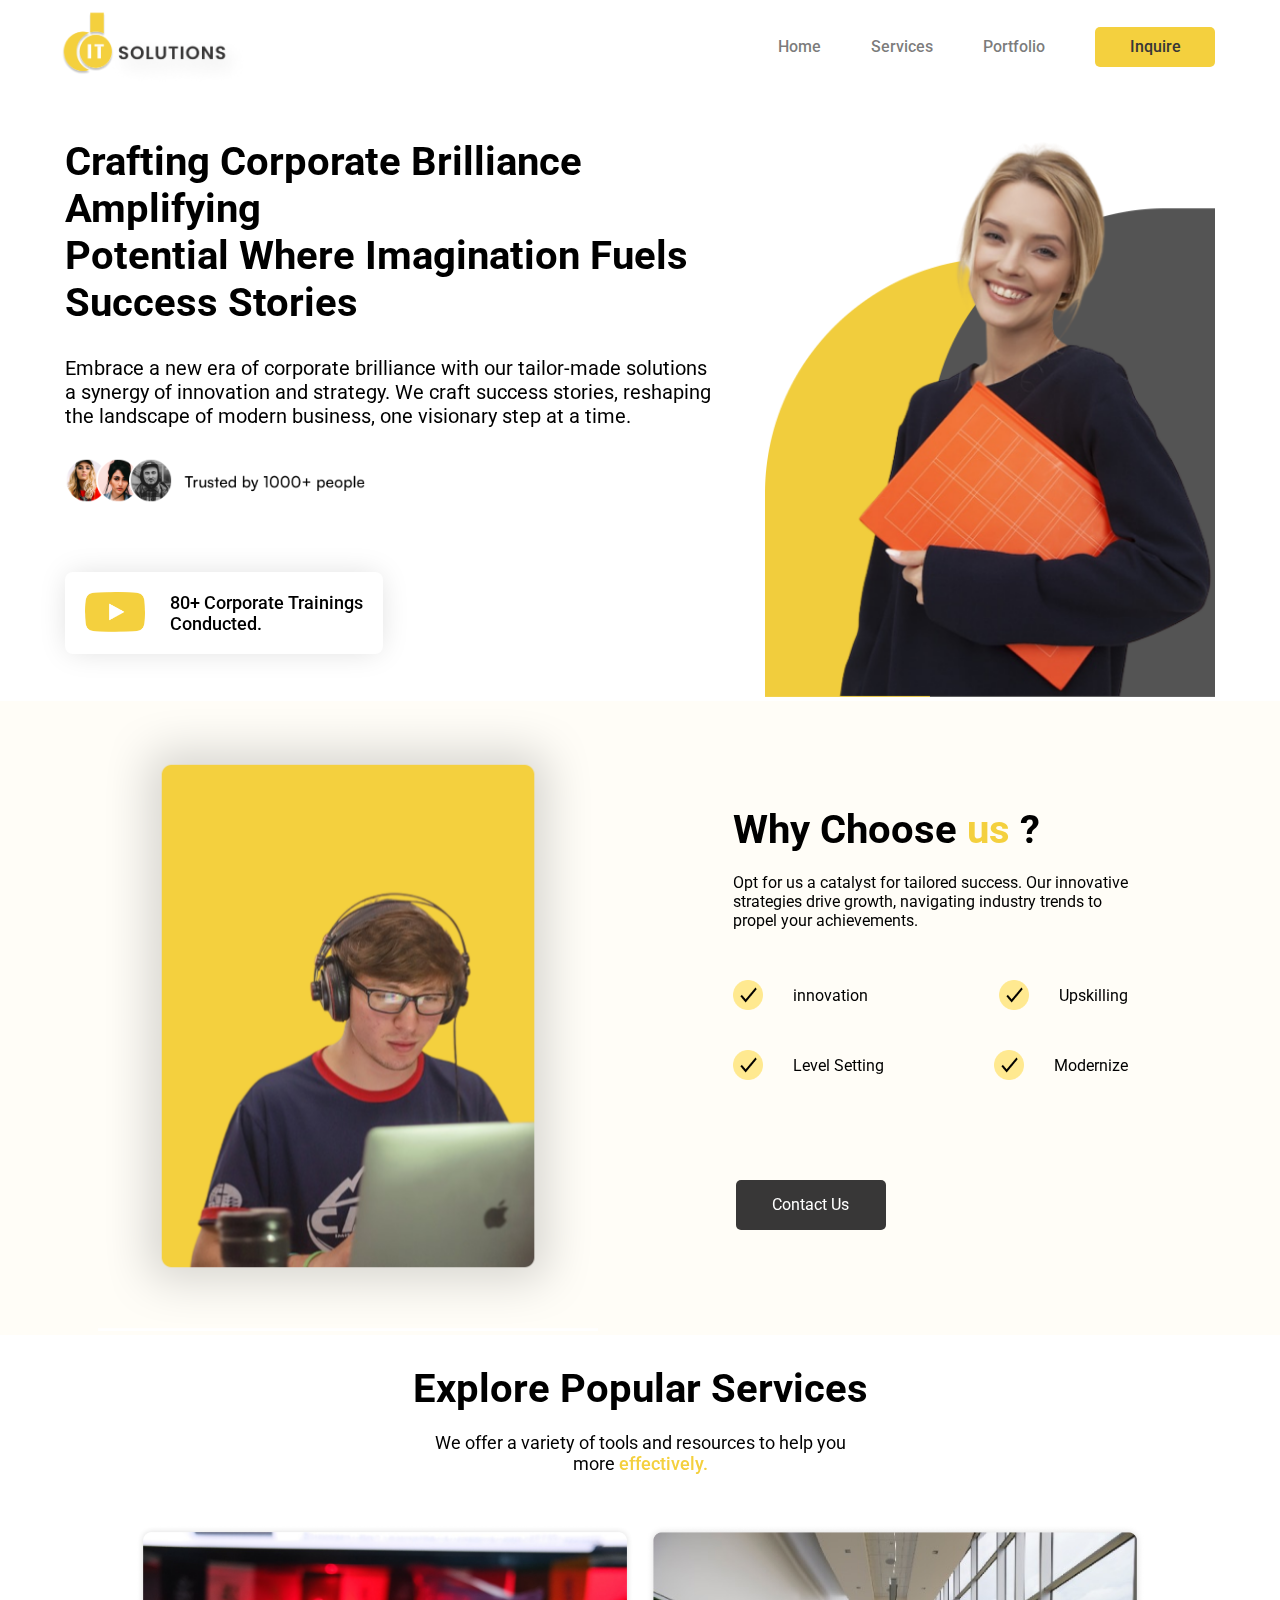
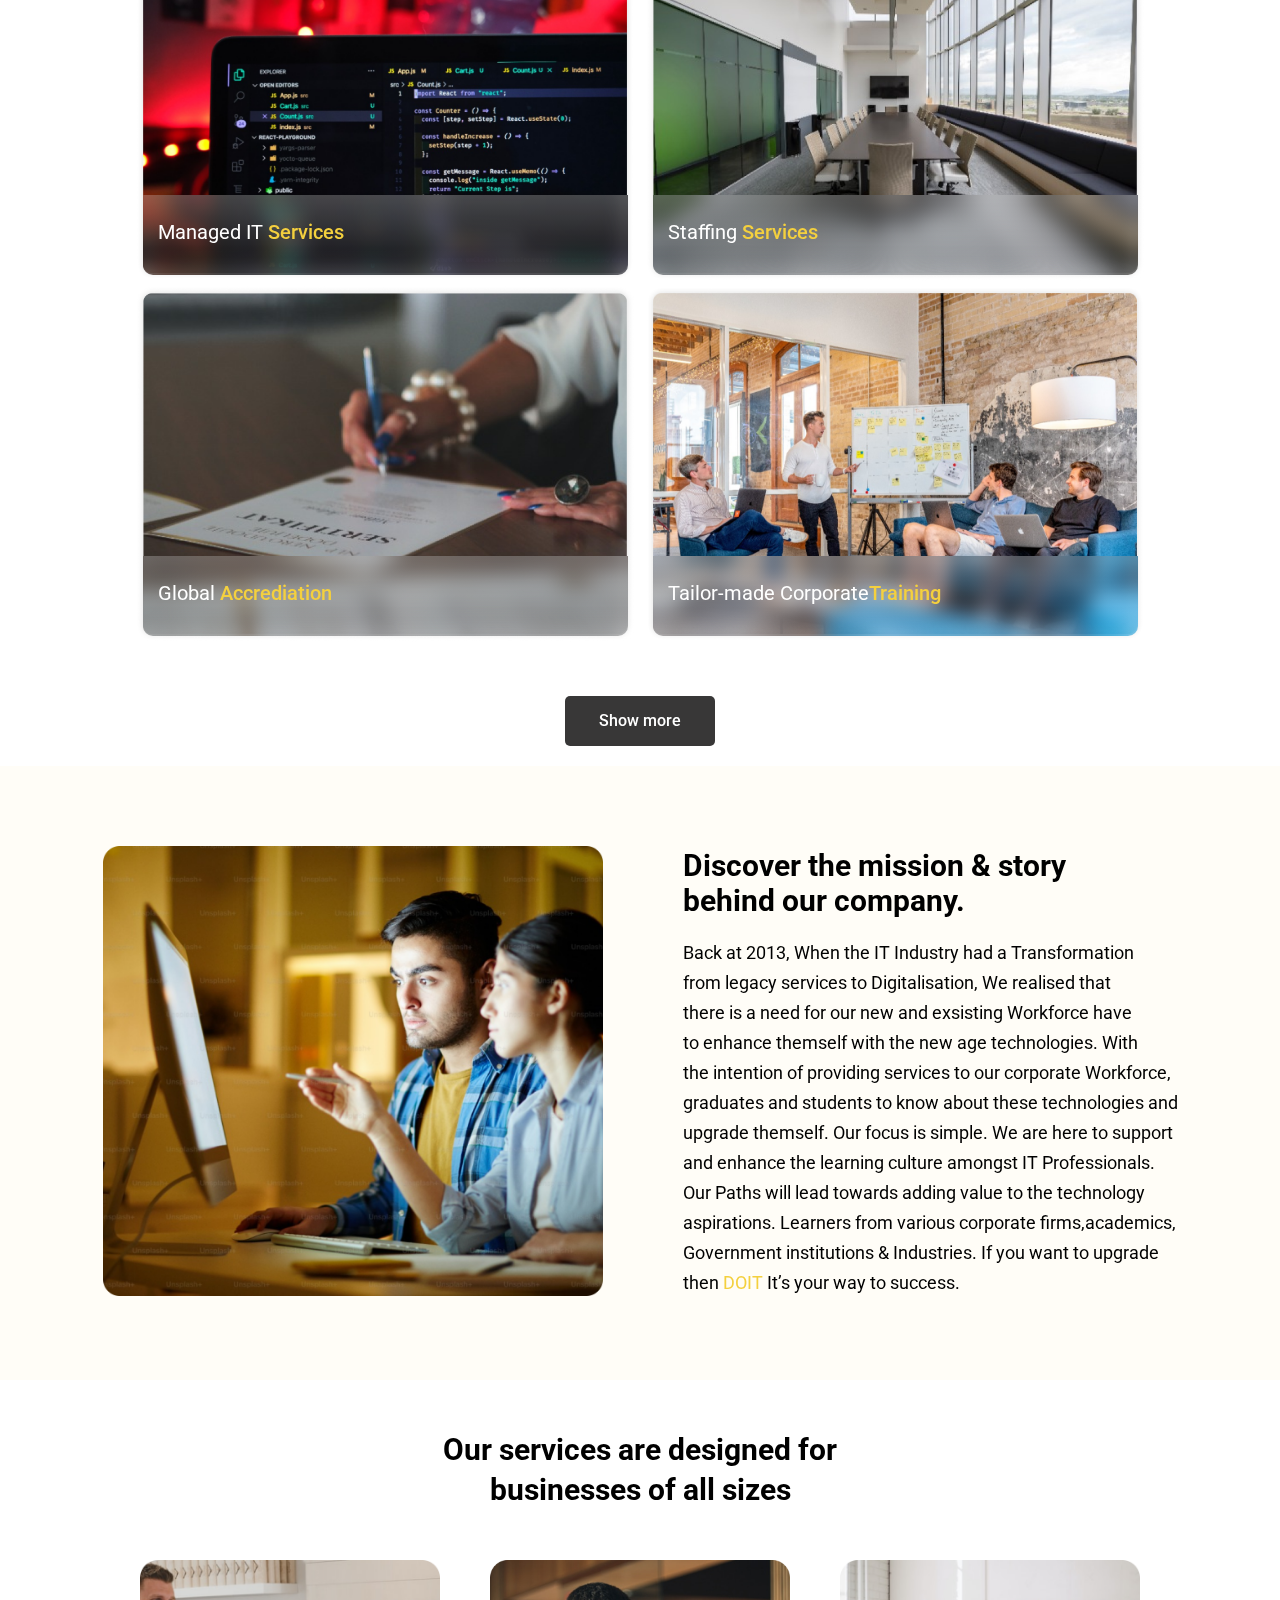
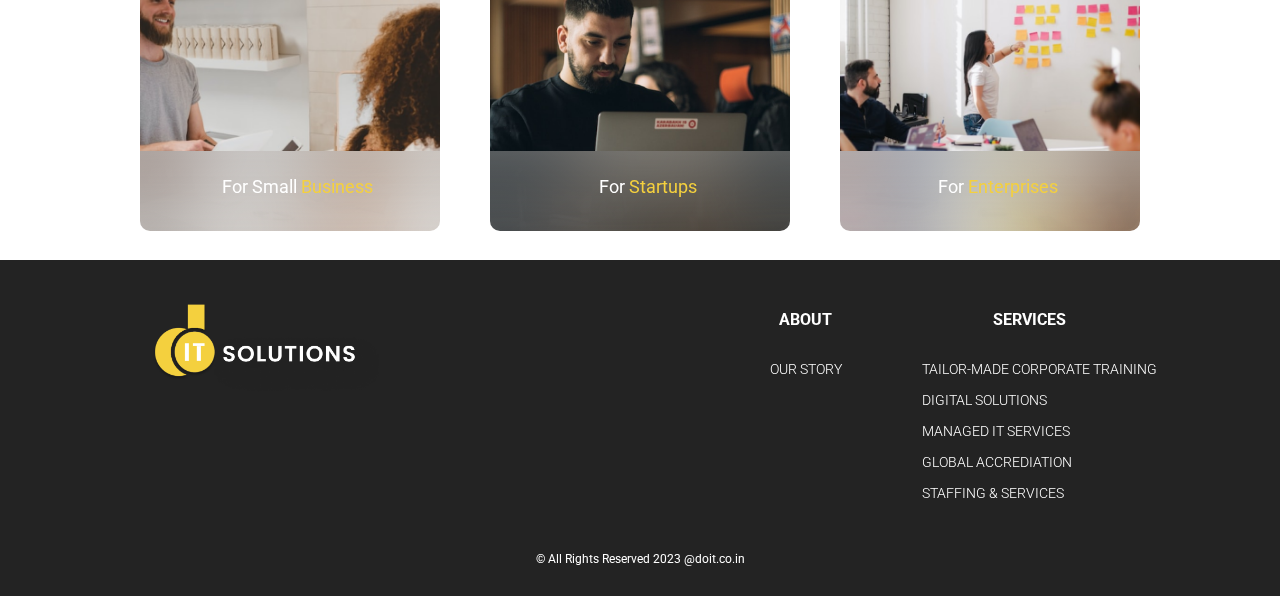
<file: index.html>
<!DOCTYPE html>
<html lang="en">
<head>
    <meta charset="UTF-8">
    <meta name="viewport" content="width=device-width, initial-scale=1.0">
    <title>DOIT SOLUTIONS</title>
    <link rel="stylesheet" href="styles.css">
</head>
<body>
    <!-- -------------------------------------------------Navbar starts here---------------------------------------------- -->
    <nav>
        <img class="logo" src="images/Logo.png" alt="">
        <ul>
            <li>
                <a href="index.html">Home</a>
            </li>

            <li>
                <a href="services.html">Services</a>
            </li>

            <li>
                <a href="DOIT PORTFOLIO CANADA.pdf" download="Portfolio">Portfolio</a>
            </li>
            
            <li class="contact-btn">
                <a href="contactus.html">Inquire</a>
            </li>
        </ul>
    </nav>
     
    <!-- -------------------------------------------------------Navbar Ends here----------------------------------------------- -->


    <!-- -------------------------------------------------------Section 1 Starts here------------------------------------------- -->


    <Section class="section-1">

      <div class="heading-container">
        <h1>Crafting Corporate Brilliance Amplifying <br> Potential
            Where Imagination Fuels <br> Success Stories
        </h1>

        <p>
            Embrace a new era of corporate brilliance with our tailor-made solutions <br>a synergy of innovation and strategy. 
            We craft success stories, reshaping <br> the landscape of modern business, one visionary step at a time.
        </p>

        <div class="people-container">
            <img src="images/people.png" alt="">
        </div>

        <div class="title-cards">

          <!-- <div class="platform-card">
            <img src="images/Platform.png" alt="">
            <span>One stop Solution <br>
                For Corporate </span>
          </div> -->

          <div class="video-card">
            <img src="images/Video.png" alt="">
            <span>
                80+ Corporate Trainings <br>
                Conducted.
            </span>
          </div>

        </div>
      </div>

        <div class="student-container">
            <img src="images/Student.png" alt="">
        </div>
    </Section>


    <!-- -----------------------------------------------------------Section 1 Ends here------------------------------------------------------------- -->
    
    <!-- -----------------------------------------------------------Section 2 Starts here----------------------------------------------------------- -->


    <section class="section-2">
        <div class="laptop">
            <img src="images/Laptop.png" alt="">
        </div>

        <div class="heading-container2">
            <h1>
                Why Choose <span>us</span> ?
                
            </h1>

            <p>
                Opt for us a catalyst for tailored success. Our innovative <br> strategies drive growth, 
                navigating  industry trends to <br> propel your achievements.
            </p>

            <div class="tick-container">
               
                <div class="left-container">
                    <div class="ticks">
                        <img src="images/Tick.png" alt="">
                        <p>
                            innovation
                        </p>
                    </div>
    
                    <div class="ticks">
                        <img src="images/Tick.png" alt="">
                        <p>
                            Upskilling
                        </p>
                    </div>
                </div>

                <div class="right-container">
                    <div class="ticks">
                        <img src="images/Tick.png" alt="">
                        <p>
                            Level Setting
                        </p>
                    </div>
    
                    <div class="ticks">
                        <img src="images/Tick.png" alt="">
                        <p>
                            Modernize
                        </p>
                    </div>
                </div>
            </div>

            <a href="contactus.html" class="contact-btn2">Contact Us</a>
        </div>
    </section>

    <!-- ---------------------------------------------------------------------Section 2 Ends here--------------------------------------------- -->

    <!-- ---------------------------------------------------------------------Section 3 Starts here------------------------------------------- -->


    <section class="section-3">
        <h1>
            Explore Popular Services
        </h1>
        <p>
            We offer a variety of tools and resources to help you <br>
            more <span>effectively.</span>
        </p>


        <div class="card-container">
           <div class="left-card_container">
                
            <div class="cards">
                <img src="images/Services assets/It Solutions.png" alt="">
                <div class="gradient">Managed IT<span> Services</span></div>
            </div>
    
            <div class="cards">
                <img src="images/Services assets/certification.png" alt="">
                <div class="gradient">Global <span>Accrediation</span></div>
            </div>

           </div>
        
        <div class="right-card_container">

            <div class="cards">
                <img src="images/Services assets/placements.png" alt="">
                <div class="gradient">
                   Staffing <span>Services</span>
                </div>
            </div>
    
            <div class="cards">
                <img src="images/Corporate-1.png" alt="">
                <div class="gradient">
                    Tailor-made Corporate<span>Training</span>
                </div>
            </div>

        </div>   
        
        
        </div>
        <div class="show-btn">
             <a href="services.html">Show more</a>
        </div>

    </section>


    <!-- ---------------------------------------------------------------------Section 3 Ends Here---------------------------------------- -->

    <!-- ---------------------------------------------------------------------Section 4 Starts here-------------------------------------- -->

    <section class="section-4">
        <div class="left-container2">
            <img src="images/discuss.png" alt="">
        </div>

        <div class="right-container2">
            <h1>
                Discover the mission & story <br>
                behind our company.
            </h1>

            <p>
                Back at 2013, When the IT Industry had a Transformation <br>
                from legacy services to Digitalisation,  We  realised that <br>
                there is a need for our new and exsisting Workforce have <br>
                to enhance themself with the new age technologies. With <br>
                the intention of providing services to our corporate Workforce, <br>
                graduates and students to know about these technologies and <br>
                upgrade themself. Our focus is simple. We are here to support <br>
                and enhance the learning culture amongst IT Professionals. <br>
                Our Paths will lead towards adding value to the technology <br>
                aspirations. Learners from various corporate firms,academics, <br>
                Government institutions & Industries. If you want to upgrade <br>
                then <span>DOIT</span> It’s your way to success.
            </p>
        </div>
    </section>


    <!-- ------------------------------------------------Section 4 ends here--------------------------------------------- -->

    <!-- ------------------------------------------------Section 5  starts here------------------------------------------ -->

    <section class="section-5">
        <h1>
            Our services are designed for <br>
            businesses of all sizes
        </h1>

        <div class="flex">
            
        <div class="card-sizes">
            <div class="small">
                <img src="images/small business.png" alt="">
                <div class="gradient2">
                    For Small <span>Business </span>
                      <!-- <img src="images/arrow.png" class="arrow" alt=""> -->
                </div>
            </div>

        </div>

        <div class="card-sizes">
            <div class="small">
                <img src="images/startups.png" alt="">
                <div class="gradient2">
                    For <span>Startups</span>
                      <!-- <img src="images/arrow.png" class="arrow" alt=""> -->
                </div>
            </div>

        </div>

        <div class="card-sizes">
            <div class="small">
                <img src="images/enterprises.png" alt="">
                <div class="gradient2">
                    For <span>Enterprises</span>
                      <!-- <img src="images/arrow.png" class="arrow" alt=""> -->
                </div>
            </div>

        </div>

        </div>

    </section>


    <!-- ---------------------------------------------------------------Section 5 Ends here-------------------------------------------- -->

    <!-- ---------------------------------------------------------------Footer Starts here--------------------------------------------- -->

    <footer class="footer">

        <div class="wrapper">

            
        <div class="footer__left-container">

           <div class="footer_logo">
            <img src="images/Footer-doit.png" alt="">
           </div>

           
        </div>

        <div class="footer__right-container">
            <div class="about">
                <h1>
                    ABOUT
                </h1>

                <ul>
                    <li> <a href="#">
                        OUR STORY
                    </a></li>
                </ul>
            </div>

            <div class="services">
                <h1>
                    SERVICES
                </h1>

                <ul>

                    <li>
                        <a href="#">TAILOR-MADE CORPORATE TRAINING</a>
                    </li>

                    <li>
                        <a href="#">DIGITAL SOLUTIONS</a>
                    </li>

                    <li>
                        <a href="#"> MANAGED IT SERVICES</a>
                    </li>

                    <li>
                        <a href="#">GLOBAL ACCREDIATION</a>
                    </li>

                    <li>
                        <a href="#">STAFFING & SERVICES</a>
                    </li>
                </ul>
            </div>

            

        </div>

        </div>

        <div class="copyright">
            <p>
                © All Rights Reserved 2023 @doit.co.in
            </p>
        </div>
       
    </footer>


</body>
</html>
</file>
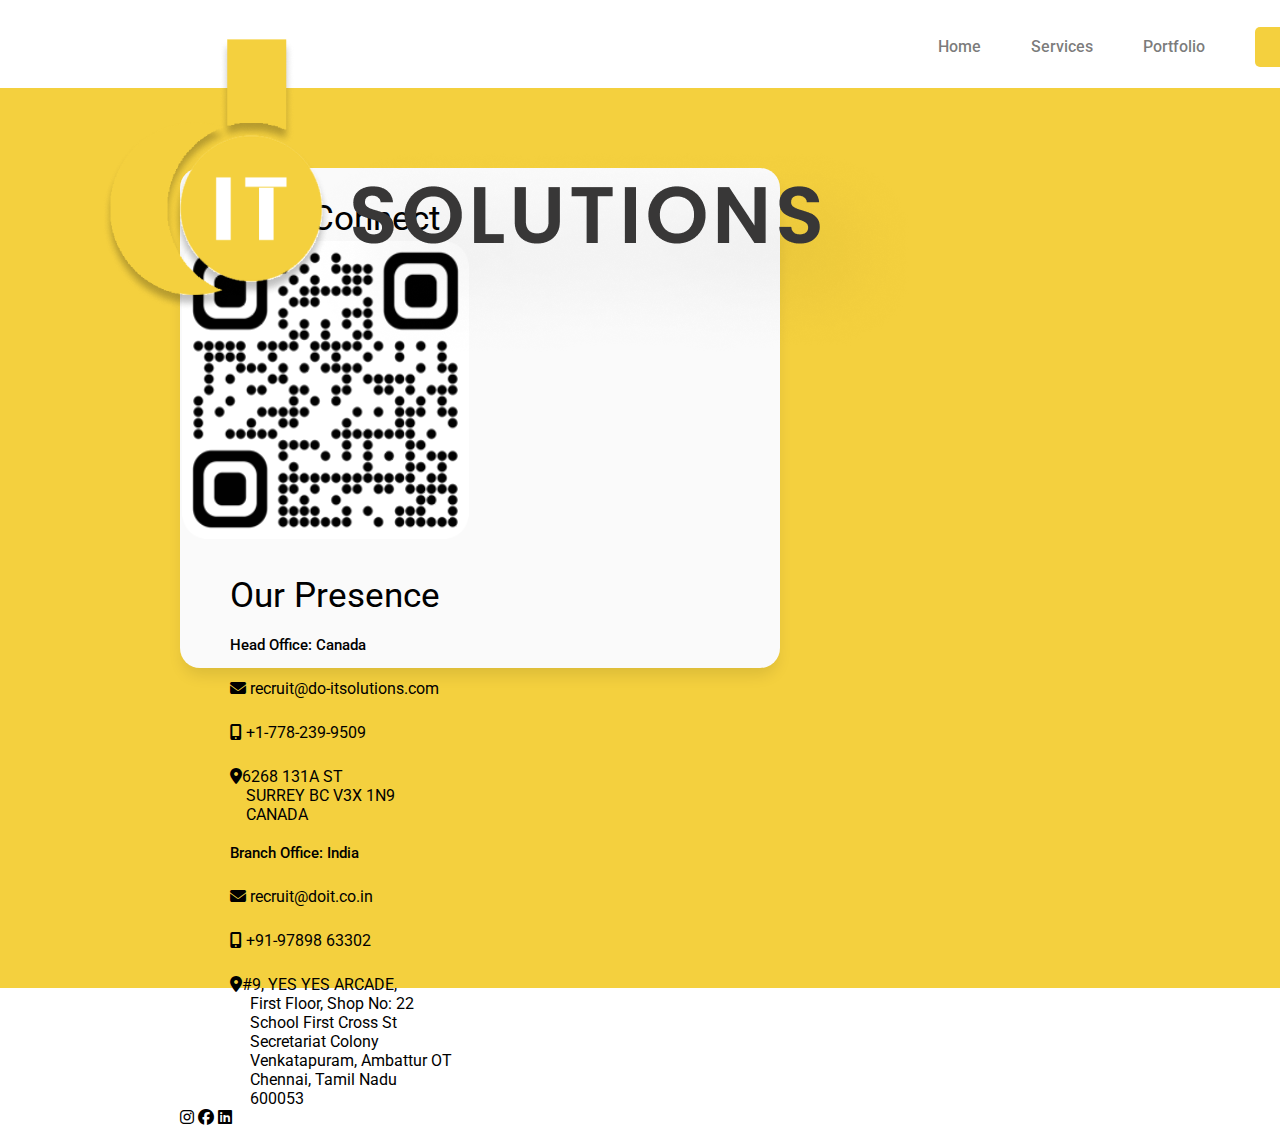
<file: contactus.html>
<!DOCTYPE html>
<html lang="en">
  <head>
    <meta charset="UTF-8" />
    <meta name="viewport" content="width=device-width, initial-scale=1.0" />
    <link
      href="https://unpkg.com/boxicons@2.1.4/css/boxicons.min.css"
      rel="stylesheet"
    />
    <link
      rel="stylesheet"
      href="https://cdnjs.cloudflare.com/ajax/libs/font-awesome/6.7.2/css/all.min.css"
    />
    <title>DOIT SOLUTIONS</title>
    <link rel="stylesheet" href="contact.css" />
  </head>
  <body>
    <!-- -------------------------------------------------Navbar starts here---------------------------------------------- -->
    <nav>
      <a href="index.html">
        <img class="logo" src="images/Logo.png" alt="" />
      </a>

      <div class="hamburger">
        <span></span>
        <span></span>
        <span></span>
      </div>

      <ul>
        <li>
          <a href="index.html">Home</a>
        </li>

        <li>
          <a href="services.html">Services</a>
        </li>

        <li>
          <a href="DOIT PORTFOLIO CANADA_ver2.pdf" download="Portfolio">Portfolio</a>
        </li>

        <li class="contact-btn">
          <a href="contactus.html">Enquiry</a>
        </li>
      </ul>
    </nav>

    <!-- -------------------------------------------------------Navbar Ends here----------------------------------------------- -->

    <!-- -------------------------------------------------------Contact US Form------------------------------------------------ -->
    <main>
      <section class="inquire">
        <div class="card">
          <div class="top-row">
            <!-- Let's Connect Block -->
            <div class="qr">
              <div class="heading">
                <h1>Let's Connect</h1>
              </div>
              <div class="column qr-box">
                <img src="images1/qr.png" alt="QR Code" />
              </div>
              
            </div>

            <!-- Address Block (Canada + India) -->
            <div class="address-block">
              <div class="heading">
                <h1>Our Presence</h1>
              </div>
              <div class="addresses">
                <!-- Canada Address -->
                <div class="column">
                  <h4>Head Office: Canada</h4>
                  <p>
                    <i class="fa-solid fa-envelope"></i>
                    recruit@do-itsolutions.com
                  </p>
                  <p>
                    <i class="fa-solid fa-mobile-screen-button"></i>
                    +1-778-239-9509
                  </p>
                  <p>
                    <i class="fa-solid fa-location-dot"></i>6268 131A ST
                    <br />
                    &nbsp;&nbsp;&nbsp;&nbsp;SURREY BC V3X 1N9
                    <br />&nbsp;&nbsp;&nbsp;&nbsp;CANADA
                  </p>
                </div>

                <!-- India Address -->
                <div class="column">
                  <h4>Branch Office: India</h4>
                  <p>
                    <i class="fa-solid fa-envelope"></i>
                    recruit@doit.co.in
                  </p>
                  <p>
                    <i class="fa-solid fa-mobile-screen-button"></i>
                    +91-97898 63302
                  </p>
                  <p>
                    <i class="fa-solid fa-location-dot"></i>#9, YES YES ARCADE,<br />
                    &nbsp;&nbsp;&nbsp;&nbsp;&nbsp;First Floor, Shop No: 22<br />
                    &nbsp;&nbsp;&nbsp;&nbsp;&nbsp;School First Cross St<br/>
                    &nbsp;&nbsp;&nbsp;&nbsp;&nbsp;Secretariat Colony<br/>
                    &nbsp;&nbsp;&nbsp;&nbsp;&nbsp;Venkatapuram,  Ambattur OT<br/>
                    &nbsp;&nbsp;&nbsp;&nbsp;&nbsp;Chennai, Tamil Nadu<br/>
                    &nbsp;&nbsp;&nbsp;&nbsp;&nbsp;600053

                  </p>
                </div>
              </div>
            </div>
          </div>
          <!-- Social Media -->
          <div class="social-media">
            <a
              class="insta"
              target="_blank"
              href="https://www.instagram.com/do_it_solutions/"
            >
              <i class="fa-brands fa-instagram"></i>
            </a>
            <a
              class="fb"
              target="_blank"
              href="https://www.facebook.com/5DOIT/"
            >
              <i class="fa-brands fa-facebook"></i>
            </a>
            <a
              class="linkedin"
              target="_blank"
              href="https://www.linkedin.com/in/doit-solutions-51573b246"
            >
              <i class="fa-brands fa-linkedin"></i>
            </a>
          </div>
        </div>
      </section>
    </main>
  </body>
</html>
<script>
  const hamburger = document.querySelector(".hamburger");
  const navMenu = document.querySelector("nav ul");

  hamburger.addEventListener("click", () => {
    navMenu.classList.toggle("active");
    hamburger.classList.toggle("open");
  });
</script>
</file>
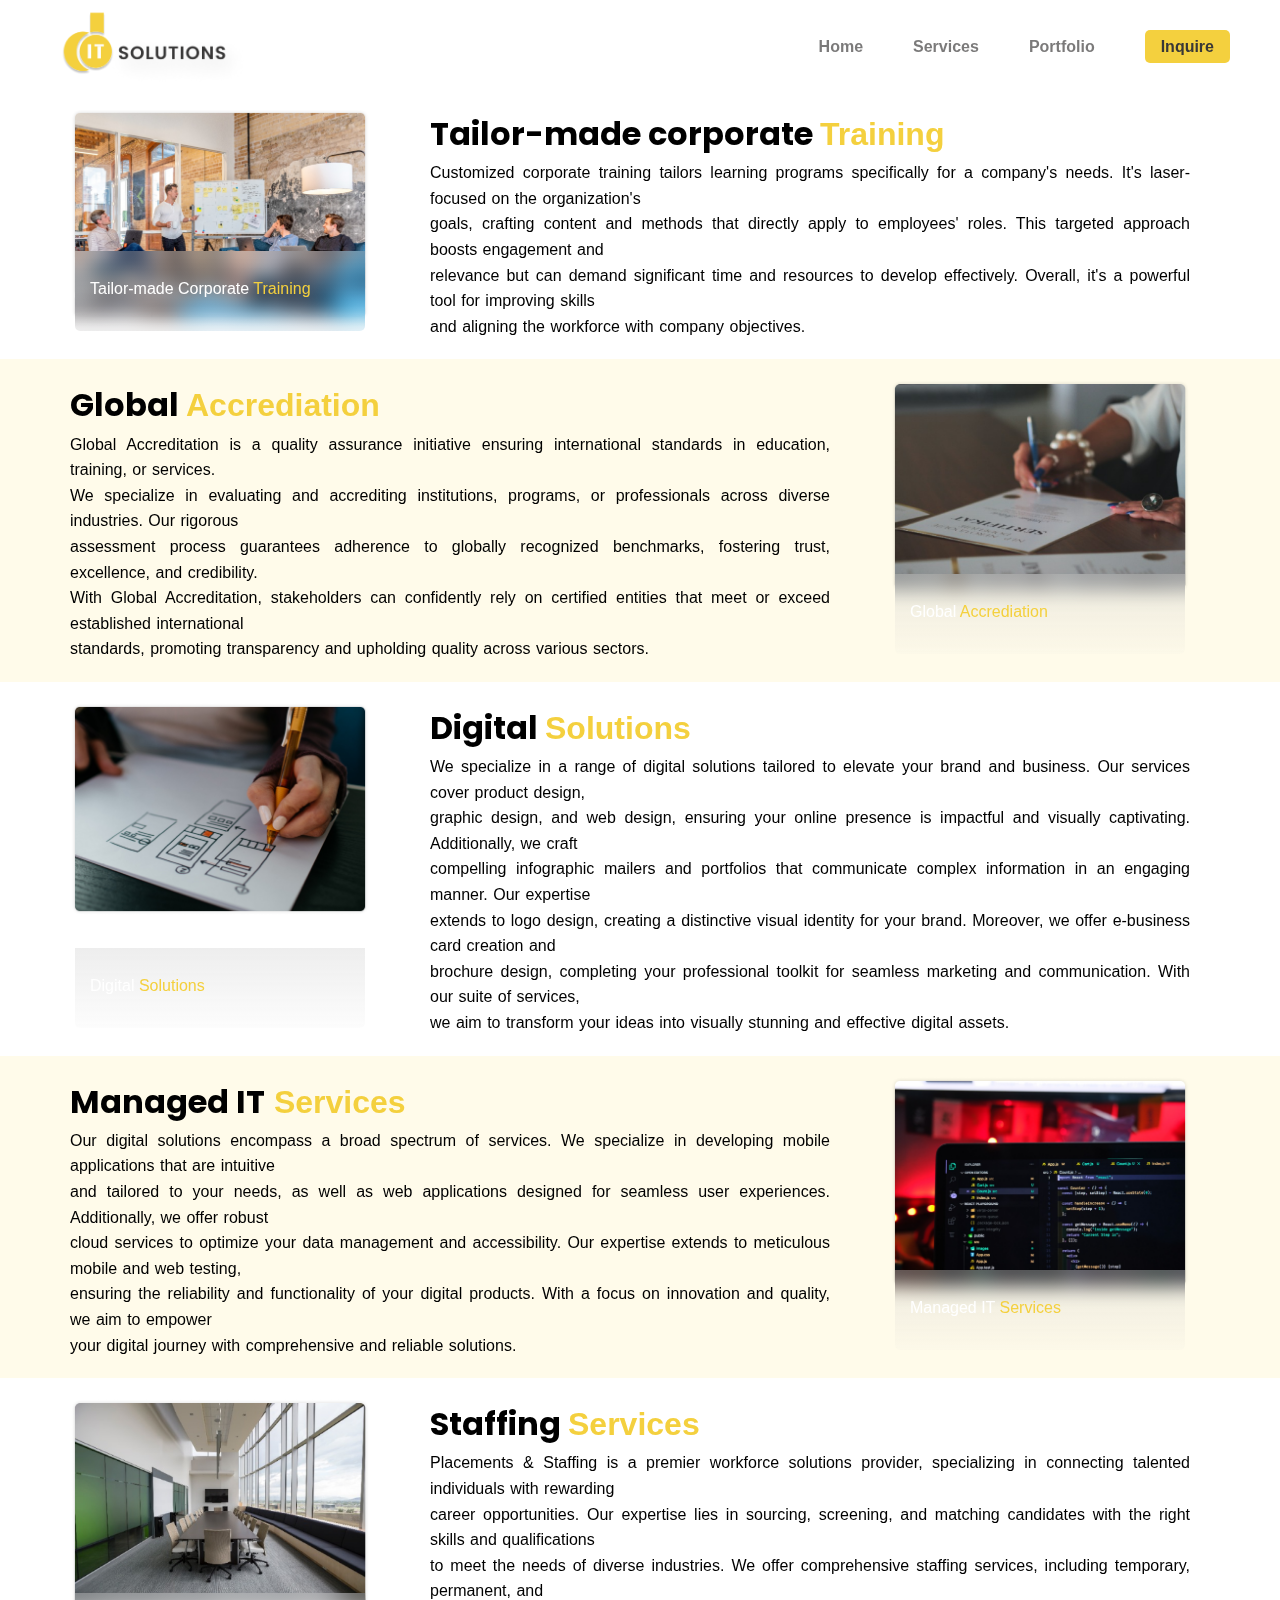
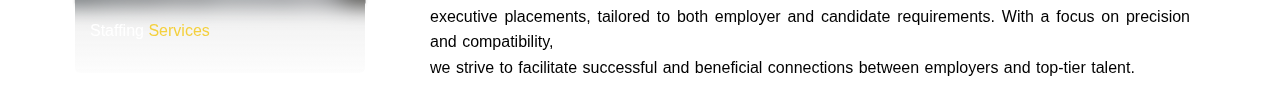
<file: services.html>
<!DOCTYPE html>
<html lang="en">
<head>
    <meta charset="UTF-8">
    <meta name="viewport" content="width=device-width, initial-scale=1.0">
    <title>DOIT SOLUTIONS</title>
    <link rel="stylesheet" href="services.css">
</head>
<body>
    
     <!-- -------------------------------------------------Navbar starts here---------------------------------------------- -->
     <nav>
        <img class="logo" src="images/Logo.png" alt="">
        <ul>
            <li>
                <a href="index.html">Home</a>
            </li>

            <li>
                <a href="services.html">Services</a>
            </li>

            <li>
                <a href="DOIT PORTFOLIO CANADA.pdf" download="Portfolio">Portfolio</a>
            </li>
            
            <li class="contact-btn">
                <a href="contactus.html">Inquire</a>
            </li>
        </ul>
    </nav>
     
    <!-- -------------------------------------------------------Navbar Ends here----------------------------------------------- -->

    <!-- -------------------------------------------------------Services sec 1 starts here------------------------------------- -->

    <section class="column">

        
       <div class="column__card">
        <div class="cards">
            <img src="images/Corporate-1.png" alt="">
                 <div class="gradient">
                    Tailor-made Corporate <span> Training</span>
                 </div>
        </div>

        <div class="head__container">
            <h1>
                Tailor-made corporate <span>Training</span>
            </h1>

             <p>
                Customized corporate training tailors learning programs specifically for a company's needs.  It's laser-focused on the  organization's<br>goals,
                 crafting content and methods that directly apply to employees' roles. This targeted approach boosts engagement and <br>relevance but can 
                  demand significant time and resources to develop effectively. Overall, it's a powerful tool for improving skills <br> and aligning the workforce
                   with company objectives.
             </p>
        </div>
       </div>

       <div class="bg">
        <div class="column__card1">
            <div class="cards1">
                <img src="images/Services assets/certification.png">
                     <div class="gradient1">
                        Global <span> Accrediation</span>
                     </div>
            </div>
    
            <div class="head__container1">
                <h1>
                    Global <span>Accrediation</span>
                </h1>
    
                 <p>               
                    Global Accreditation is a quality assurance initiative ensuring international standards in education, training, or services. <br> We specialize in evaluating 
                    and accrediting institutions, programs, or professionals across diverse industries. Our rigorous <br> assessment process guarantees adherence to globally recognized
                     benchmarks, fostering trust, excellence, and credibility. <br> With Global Accreditation, stakeholders can confidently rely on certified entities that meet or exceed 
                     established international <br> standards, promoting transparency and upholding quality across various sectors.
                 </p>
            </div>
           </div>
       </div>
       


      
       <div class="column__card">
        <div class="cards">
            <img src="images/Services assets/Digital.png" alt="">
                 <div class="gradient">
                    Digital <span> Solutions</span>
                 </div>
        </div>

        <div class="head__container">
            <h1>
                Digital <span>Solutions</span>
            </h1>

             <p>
                We specialize in a range of digital solutions tailored to elevate your brand and business. Our services cover product design,<br> graphic design,
                 and web design, ensuring your online presence is impactful and visually captivating. Additionally, we craft <br> compelling infographic mailers
                  and portfolios that communicate complex information in an engaging manner. Our expertise <br> extends to logo design, creating a distinctive
                   visual identity for your brand. Moreover, we offer e-business card creation and <br> brochure design, completing your professional toolkit
                    for seamless marketing and communication. With our suite of services, <br> we aim to transform your ideas into visually stunning and
                     effective digital assets.
             </p>
        </div>
       </div>

       <div class="bg">
       <div class="column__card1">
        <div class="cards1">
            <img src="images/Services assets/It Solutions.png" alt="">
                 <div class="gradient1">
                    Managed IT<span> Services</span>
                 </div>
        </div>

        <div class="head__container1">
            <h1>
                Managed IT<span> Services</span>
            </h1>

             <p>
                Our digital solutions encompass a broad spectrum of services. We specialize in developing mobile  applications that
                 are intuitive <br> and tailored to your needs, as well as web applications designed for seamless user experiences. Additionally,
                  we offer robust <br> cloud services to optimize your data management and accessibility. Our expertise  extends to meticulous
                   mobile and web testing,<br> ensuring the reliability and functionality of your digital products. With a focus on innovation 
                    and quality, we aim to empower <br> your digital journey with comprehensive and reliable solutions.
             </p>
        </div>
       </div>
       </div>

       <div class="column__card">
        <div class="cards">
            <img src="images/Services assets/placements.png" alt="">
                 <div class="gradient">
                    Staffing <span> Services</span>
                 </div>
        </div>

        <div class="head__container">
            <h1>
                Staffing <span>Services</span>
            </h1>

             <p>
                Placements & Staffing is a premier workforce solutions provider, specializing in connecting  talented individuals with rewarding <br> career opportunities.
                Our expertise lies in sourcing, screening, and matching candidates with the right skills and qualifications <br> to meet the needs of diverse industries.
                 We offer comprehensive staffing services, including  temporary, permanent, and <br>executive placements, tailored to both employer and candidate requirements.
                  With a focus on precision and compatibility, <br> we strive to facilitate successful and beneficial connections between employers and top-tier talent.
             </p>
        </div>
       </div>

      

    </section>

</body>
</html>
</file>
<file: styles.css>
@import url('https://fonts.googleapis.com/css2?family=Roboto:wght@100;300;400;500;700;900&display=swap');


:root{
    --primary: #F4D03E;
    --secondry: #383737;
    --third: #fbe17a52;
    --footer: #232323;
}


*{
    margin: 0;
    padding: 0;
    margin: 0;
    box-sizing: border-box;
    font-family: 'Roboto', sans-serif;
}


/* -------------Navbar Styles---------------- */

/* body{
    height: 200vh;
} */

nav{
    display: flex;
    justify-content: space-between;
    height: 83px;
    /* border: 1px solid red; */
    width: 100%;
    position: sticky;
    top: 0;
    margin-top: 5px;
    background-color: white;
    padding: 0 50px;
}

ul{
    /* border: 1px solid red; */
    list-style: none;
    display: flex;
    justify-content: center;
    align-items: center;
    gap: 50px;
}

a{
    text-decoration: none;
    color: inherit;
    font-weight: 500;
}


li{
    color: #383737a9;
}


ul a:hover{
    color: black;
}

a:focus{
    color: black;
}

.contact-btn{
    /* border: 1px solid blue; */
    height: 40px;
    width: 120px;
    border-radius: 5px;
    display: flex;
    justify-content: center;
    align-items: center;
    background-color: var(--primary);
    color: var(--secondry);
    margin-right: 15px;
   
}

.contact-btn:hover{
    background: #F4D03E;
    box-shadow: 2px 4px 10px 0px #CBB971;
    transition: ease-in-out 0.8ms;
}



/* -----------NavBar Ends Here--------------- */


/* -------------Section-1 Starts here---------- */


.section-1{
    display: flex;
    margin: 0 65px;
    margin-top: 50px;
    /* border: 1px solid red; */
    justify-content: space-between;
}

.heading-container{
    display: flex;
    flex-direction: column;
    /* border: solid 1px rgb(4, 0, 255); */
    gap: 30px;
}

.people-container img{
    height: 45px;
    width: 300px;
    /* border: 1px solid red; */
}

.student-container img{
    width: 450px;   
    /* border: 1px solid red; */
}

.heading-container h1{
    font-size: 40px;
}

.heading-container p{
    font-size: 20px;
}


.title-cards{
    /* border: 1px solid red; */
    display: flex;
    justify-content: space-between;
    margin-top: 35px;
}

.platform-card{
    display: flex;
    /* border: 1px solid red; */
    gap: 25px;
    border-radius: 8px;
    box-shadow: 0px 0px 30px -4px rgba(0, 0, 0, 0.15);
    padding: 20px;
}

.platform-card img{
    width: 49px;
    height: 40px;
}

.platform-card span{
    font-size: 18px;
    font-weight: 500;
}

.video-card{
    display: flex;
    /* border: 1px solid red; */
    gap: 25px;
    border-radius: 8px;
    box-shadow: 0px 0px 30px -4px rgba(0, 0, 0, 0.15);
    padding: 20px;
}

.video-card img{
    width: 60px;
    height: 40px;
}

.video-card span{
    font-size: 18px;
    font-weight: 500;
}


/* -------------Section-1 Ends here----------- */

/* ------------Section 2 Starts here-------------- */
.section-2{
    background-color: #FFEFAE1A;
    display: flex;
    justify-content: center;
    align-items: center;
    /* border: 1px solid orange; */
}

.laptop img{
    width: 500px;
    margin-left: 80px;
    /* border: 1px solid red; */
}

.heading-container2{
    /* border: 1px solid red; */
    display: flex;
    flex-direction: column;
    gap: 20px;
    padding: 70px;
    margin: 0 65px;
}

.tick-container{
    margin-top: 30px;
    /* border: 1px solid pink; */
    display: flex;
    flex-direction: column;
    gap: 40px;
    /* padding: 20px; */
}

.ticks{
    display: flex;
    gap: 30px;
    justify-content: center;
    align-items: center;
}

.ticks img{
    width: 30px;
}

.right-container{
    display: flex;
    justify-content: space-between;
}

.left-container{
    display: flex;
    justify-content: space-between;
    
}

.heading-container2 h1{
    font-size: 40px;
}

.heading-container2 span{
    font-size: 40px;
    color: var(--primary);
}

.contact-btn2{
    margin-top: 80px;
    margin-left: 3px;
    width: 150px;
    height: 50px;
    border-radius: 5px;
    text-align: center;
    padding-top: 15px;
    background-color: #383737;
    color: white;
    font-weight: 400;
}

.contact-btn2:hover{
    color: white;
    box-shadow: 2px 4px 10px 0px #a8a8a8;
    transition: ease-in-out 0.8ms;
}


/* ----------Section 2 ends here----------- */


/* ----------Section 3 starts here----------- */


.section-3 h1{
    font-size: 40px;
    text-align: center;
    margin-top: 30px;
}

.section-3 p{
    font-size: 18px;
    text-align: center;
    margin-top: 20px;
}

.section-3 span{
    color: var(--primary);
    font-weight: 500;
    /* text-decoration: underline; */
}

.cards img{
    width: 500px;
}

.card-container{
    /* border: 1px solid red; */
    display: flex;
    gap: 10px;
    margin-top: 50px;
    justify-content: center;
    align-items: center;
}

.gradient{
    width: 485px;
    height: 80px;
    border-radius: 0px 0px 10px 10px;
    background: linear-gradient(180deg, #FFF 0%, #FFFEFE 0.01%, rgba(201, 201, 201, 0.32) 0.02%, rgba(175, 175, 175, 0.00) 116.24%);
    backdrop-filter: blur(10px);
    position: absolute;
    bottom: 10px;
    left: 8px;
    color: white;
    padding-left: 15px;
    padding-top: 25px;
    font-size: 20px;
}

.cards{
    position: relative;
    z-index: -1;
}

.show-btn{
   text-align: center;
   background-color: #383737;
   width: 150px;
   height: 50px;
   color: white;
   display: flex;
   align-items: center;
   justify-content: center;
   border-radius: 5px;
   margin: 0 auto;
   margin-top: 50px;
   margin-bottom: 20px;
   cursor: pointer;
}

.show-btn:hover{
    color: white;
    box-shadow: 2px 4px 10px 0px #a8a8a8;
    transition: ease-in-out 0.8ms;
}

/* ----------------Section 3 Ends here---------------- */


/* --------------Section 4  Starts here--------------- */

.section-4{
    display: flex;
    background-color: #FFEFAE1A;
    justify-content: center;
    align-items: center;
    gap: 80px;
    /* border: 1px solid red; */
    padding-top: 80px;
    padding-bottom: 80px;
}

.left-container2 img{
    width: 500px;
}


.right-container2{
    display: flex;
    flex-direction: column;
    gap: 20px;
}


.right-container2 p{
    font-size: 18px;
    line-height: 30px;
}

.right-container2 h1{
    font-size: 30px;
}

.right-container2 span{
    color: var(--primary);
}

/* ---------section 4 Ends here------------ */

/* ---------section 5 Starts here---------- */



.section-5 h1{
    text-align: center;
    margin-top: 50px;
    font-size: 30px;
    line-height: 40px;
    
}

.small img{
    width: 300px;
    
}

.gradient2 img{
    /* background-size: 100% 100%; */
    width: 40px;
    /* border: 1px solid red; */
    position: absolute;
    bottom: 20px;
    left: 240px;
}

.gradient2{
    /* border: 1px solid red; */
    width: 300px;
    height: 80px;
    border-radius: 0px 0px 10px 10px;
    background: linear-gradient(180deg, #FFF 0%, #FFFEFE 0.01%, rgba(201, 201, 201, 0.32) 0.02%, rgba(175, 175, 175, 0.00) 116.24%);
    backdrop-filter: blur(40px);
    color: white;
    padding-left: 15px;
    padding-top: 25px;
    font-size: 18px;
    position: relative;
    bottom: 84px;
    text-align: center;
    
}

.flex{
    /* border: 1px solid red; */
    display: flex;
    gap: 50px;
    margin-top: 50px;
    justify-content: center;
    align-items: center;
}


.startup img{
    width: 350px;
}


.small{
    height: 300px;
    position: relative;
    z-index: -1;
}

.flex span{
    color: #F4D03E;
}



/* --------------Section 5 Ends here-------------- */


/* --------------Footer Starts here---------------- */

.footer{
    background-color: var(--footer);
    color: white;
    /* border: 1px solid red; */
}

.wrapper{
    display: flex;
    justify-content: space-around;
    padding-top: 20px;
}

.footer_logo img{
    width: 250px;
    /* border: 1px solid red; */
}

.input img{
    width: 30px;
    /* border: 1px solid red; */
    position: absolute;
    right: 80px;
    bottom: 5px;
}

.input input{
    width: 300px;
    height: 40px;
    border-radius: 20px;
    border: none;
    padding-left: 15px;
    /* border: 1px solid red; */

}

.subscribe p{
    font-size: 20px;
}

.subscribe{
    /* border: 1px solid red; */
    display: flex;
    flex-direction: column;
    gap: 10px;
    position: relative;
}

.footer__left-container{
    /* border: 1px solid red; */
    width: 400px;
    padding: 15px;
    display: flex;
    flex-direction: column;
    gap: 20px;
    /* height: 300px; */
}


.footer__right-container{
    /* border: 1px solid purple; */
    display: flex;
    gap: 60px;
}

.about{
    /* border: 1px solid red; */
    display: flex;
    flex-direction: column;
    gap: 30px;
}

.about a{
    /* text-decoration: none; */
    list-style: none;
    color: white;
    font-size: 14px;
    font-weight: 300;
}

.about h1{
    font-size: 16px;
    text-align: center;
    padding-top: 30px;
}

.about ul{
    padding-left: 2px;
}

.about a:hover{
    /* text-decoration: none; */
    color: white;
}


.services{
    /* border: 1px solid red; */
    display: flex;
    flex-direction: column;
    gap: 30px;
}

.services a{
    /* text-decoration: none; */
    list-style: none;
    color: white;
    font-size: 14px;
    font-weight: 300;

}

.services h1{
    font-size: 16px;
    text-align: center;
    padding-top: 30px;
}

.services ul{
    display: flex;
    flex-direction: column;
    align-items: start;
    gap: 12px;
    padding-left: 20px;
}

.services a:hover{
    /* text-decoration: none; */
    color: white;
}

.resources{
    /* border: 1px solid red; */
    display: flex;
    flex-direction: column;
    gap: 30px;
}

.resources a{
    /* text-decoration: none; */
    list-style: none;
    color: white;
    font-size: 14px;
    font-weight: 300;

}

.resources h1{
    font-size: 16px;
    text-align: center;
    padding-top: 30px;
}

.resources ul{
    display: flex;
    flex-direction: column;
    align-items: start;
    gap: 12px;
    padding-left: 10px;
}

.resources a:hover{
    /* text-decoration: none; */
    color: white;
}

.copyright{
    text-align: center;
    padding-top: 50px;
    padding-bottom: 30px;
    font-size: 12px;
}

/* For media queries 1226px breakpoint */
</file>
<file: contact.css>
@import url('https://fonts.googleapis.com/css2?family=Roboto:wght@100;300;400;500;700;900&display=swap');


:root{
    --primary: #F4D03E;
    --secondry: #383737;
    --third: #fbe17a52;
    --footer: #232323;
}


*{
    margin: 0;
    padding: 0;
    margin: 0;
    box-sizing: border-box;
    font-family: 'Roboto', sans-serif;
}


/* -------------Navbar Styles---------------- */

/* body{
    height: 200vh;
} */

nav{
    display: flex;
    justify-content: space-between;
    height: 83px;
    /* border: 1px solid red; */
    width: 100%;
    position: relative;
    top: 0;
    margin-top: 5px;
    background-color: white;
    padding: 0 50px;
}

ul{
    /* border: 1px solid red; */
    list-style: none;
    display: flex;
    justify-content: center;
    align-items: center;
    gap: 50px;
}

a{
    text-decoration: none;
    color: inherit;
    font-weight: 500;
}


li{
    color: #383737a9;
}


ul a:hover{
    color: black;
}

a:focus{
    color: black;
}

.contact-btn{
    /* border: 1px solid blue; */
    height: 40px;
    width: 120px;
    border-radius: 5px;
    display: flex;
    justify-content: center;
    align-items: center;
    background-color: var(--primary);
    color: var(--secondry);
    margin-right: 15px;
   
}

.contact-btn:hover{
    background: #F4D03E;
    box-shadow: 2px 4px 10px 0px #CBB971;
    transition: ease-in-out 0.8ms;
}

/* --------------------------------------------------Navbar Ends here---------------------------------- */

/* --------------------------------------------------Forms starts here--------------------------------- */

.inquire{
    background-color: #F4D03E;
    /* border: 1px solid red;   */
    display: flex;
    height: 100vh;
    /* position: relative; */
}

.pic-container{
    width: 520px;
    /* border: 1px solid red; */
}

.content-container{
    /* border: 1px solid blue; */
    width: 1050px;
    
}

.card{
    /* border: 1px solid blue; */
    width: 600px;
    height: 500px;
    background-color: rgb(250, 250, 250);
    border-radius: 20px;
    margin-left: 180px;
    margin-top: 80px;
    box-shadow: 0px 10px 15px -3px rgba(0,0,0,0.1);
    
}

.card h1{
    font-size: 35px;
    font-weight: 400;
    padding-left: 50px;
    padding-top: 30px;
}

.card p{
    font-size: 18px;
    font-weight: 300;
    padding-left: 50px;
    padding-top: 25px;
}

.link-containers h1{
    font-size: 30px;
    font-weight: 400;
    

}

.insta img{
    border-radius: 50px;
    width: 50px;
    margin-left: 40px;
    margin-top: 20px;
}

.fb img{
    border-radius: 50px;
    width: 45px;
    margin-left: 40px;
    margin-top: 5px;
}

.card h4{
    font-size: 15px;
    font-weight: 500;
    padding-left: 50px;
    padding-top: 20px;
}

.card p{
    font-size: 16px;
    font-weight: 400;
}
</file>
<file: services.css>
@import url('https://fonts.googleapis.com/css2?family=Poppins:ital,wght@0,100;0,200;0,300;0,400;0,500;0,600;0,700;0,800;0,900&family=Roboto:ital,wght@0,100..900;1,100..900&display=swap');

:root {
  --primary: #F4D03E;
  --secondry: #383737;
  --third: #fbe17a52;
  --footer: #232323;
  --bg: #ffefae41;
}

html, body {
  min-height: 100vh;
}

* {
  margin: 0;
  padding: 0;
  box-sizing: border-box;
  font-family: Verdana, Geneva, Tahoma, sans-serif;
}

body {
  line-height: 1.6;
}

main {
  min-height: 100vh;
  display: flex;
  flex-direction: column;
}

/* Navbar */
nav {
  display: flex;
  justify-content: space-between;
  align-items: center;
  height: 83px;
  flex-wrap: wrap;
  width: 100%;
  position: relative;
  top: 0;
  margin-top: 5px;
  background-color: white;
  padding: 0 50px;
  z-index: 100;
}

nav .logo {
  height: 83px;
}

nav ul {
  display: flex;
  gap: 50px;
  list-style: none;
}

nav ul li {
  color: #383737a9;
}

nav ul li a {
  text-decoration: none;
  color: inherit;
  font-weight: 580;
  transition: color 0.3s;
}

nav ul li a:hover {
  color: black;
}

nav ul li.contact-btn a {
  background-color: var(--primary);
  color: var(--secondry);
  padding: 8px 16px;
  border-radius: 5px;
}

nav ul li.contact-btn:hover {
  background: #F4D03E;
  box-shadow: 2px 4px 10px 0px #CBB971;
  transition: ease-in-out 0.8ms;
}

img {
  width: 201.93px;
}

.hamburger {
  display: none;
  flex-direction: column;
  justify-content: space-between;
  width: 25px;
  height: 20px;
  cursor: pointer;
}

.hamburger span {
  height: 3px;
  width: 100%;
  background-color: #383737a9;
  border-radius: 2px;
  transition: 0.3s;
}

/* Services Section */
.column {
  display: flex;
  flex-direction: column;
}

.column__card,
.column__card1 {
  display: flex;
  justify-content: center;
  gap: 60px;
  padding: 20px;
  margin: 0 70px 0 50px;
}

.column__card1 {
  flex-direction: row-reverse;
}

.bg {
  background-color: var(--bg);
  position: relative;
  z-index: -1;
}

.cards img,
.cards1 img {
  width: 300px;
}

.cards,
.cards1 {
  position: relative;
  z-index: -1;
}

.gradient,
.gradient1 {
  width: 290px;
  height: 80px;
  border-radius: 0px 0px 5px 5px;
  background: linear-gradient(180deg, #FFF 0%, #FFFEFE 0.01%, rgba(201, 201, 201, 0.32) 0.02%, rgba(175, 175, 175, 0.00) 116.24%);
  backdrop-filter: blur(10px);
  position: absolute;
  bottom: 8px;
  left: 5px;
  color: white;
  padding: 25px 0 0 15px;
  font-size: 16px;
}

.cards span,
.cards1 span,
.head__container h1 span,
.head__container1 h1 span {
  color: var(--primary);
}

.head__container,
.head__container1 {
  display: flex;
  flex-direction: column;
  justify-content: space-evenly;
}

.head__container h1,
.head__container1 h1 {
  font-family: 'Poppins', sans-serif;
}

.head__container p,
.head__container1 p {
  text-align: justify;
  word-spacing: 1px;
  line-height: 1.6;
}

/* ---------- Responsive CSS ---------- */

@media (max-width: 1024px) {
  .column__card,
  .column__card1 {
    gap: 40px;
    margin: 0 30px;
    padding: 15px;
  }

  .cards img,
  .cards1 img {
    width: 250px;
  }

  .gradient,
  .gradient1 {
    width: 240px;
    height: 70px;
    font-size: 14px;
    padding: 20px 0 0 12px;
  }
}

@media (max-width: 768px) {
  .column__card,
  .column__card1 {
    flex-direction: column;
    align-items: center;
    text-align: center;
    gap: 30px;
    margin: 0 20px;
  }

  .cards img,
  .cards1 img {
    width: 220px;
  }

  .gradient,
  .gradient1 {
    width: 210px;
    height: 60px;
    padding: 18px 0 0 10px;
    font-size: 13px;
    position: relative;
    bottom: 0;
    left: 0;
    border-radius: 5px;
    margin: 10px auto 0;
  }

  nav ul {
    position: absolute;
    top: 83px;
    right: 0;
    background-color: white;
    width: 100%;
    flex-direction: column;
    align-items: center;
    gap: 20px;
    padding: 20px 0;
    display: none;
    z-index: 100;
    box-shadow: 0 4px 10px rgba(0,0,0,0.1);
  }

  nav ul.active {
    display: flex;
  }

  .hamburger {
    display: flex;
  }
}

@media (max-width: 480px) {
  nav {
    padding: 10px 15px;
  }

  nav .logo {
    height: 40px;
  }

  nav ul {
    gap: 10px;
  }

  .cards img,
  .cards1 img {
    width: 180px;
  }

  .gradient,
  .gradient1 {
    width: 180px;
    height: 50px;
    padding: 15px 0 0 8px;
    font-size: 12px;
  }

  .head__container p,
  .head__container1 p {
    font-size: 14px;
  }

  .head__container h1,
  .head__container1 h1 {
    font-size: 18px;
  }
}
</file>
